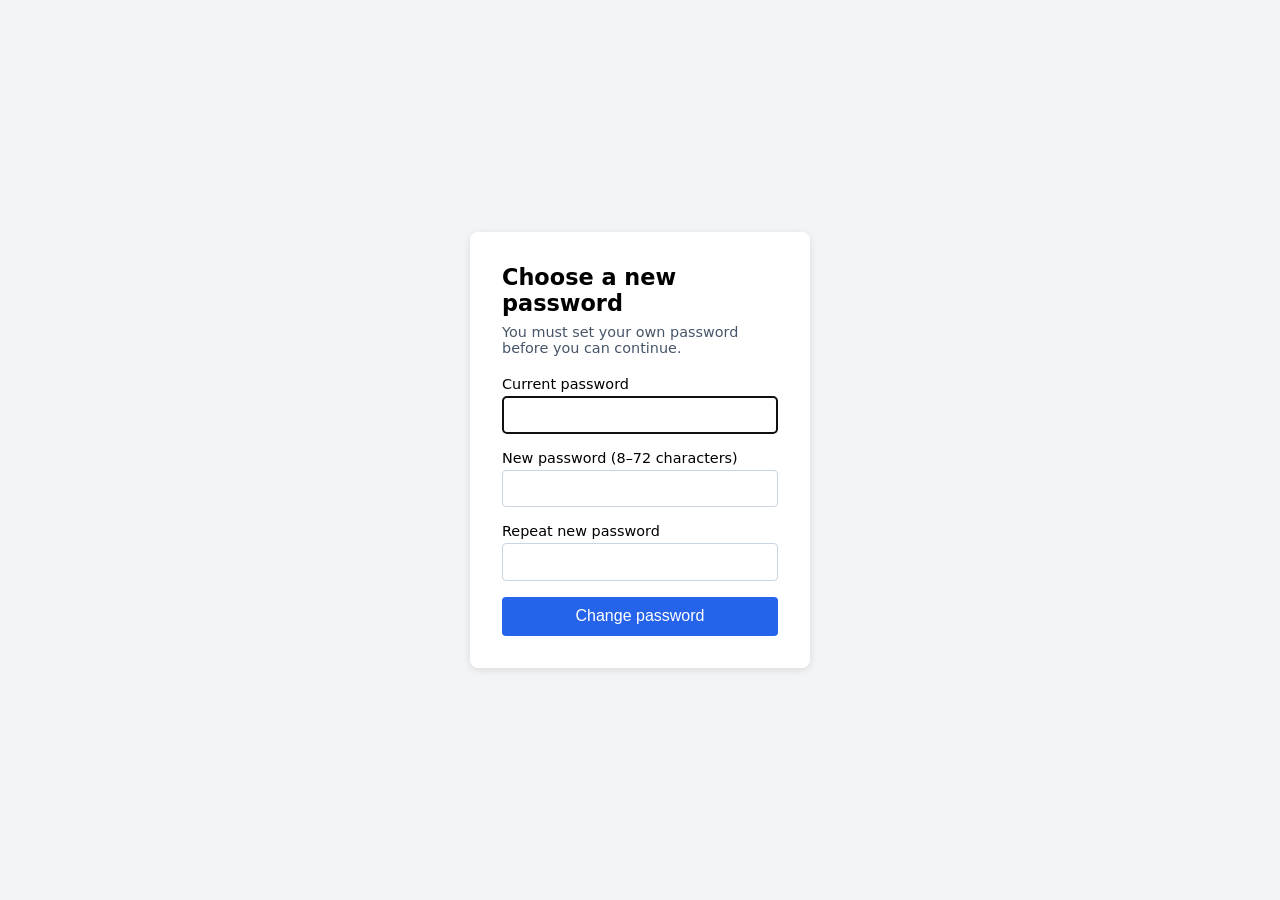
<file: src/main/resources/static/change-password.html>
<!DOCTYPE html>
<html lang="en">
<head>
  <meta charset="UTF-8">
  <meta name="viewport" content="width=device-width, initial-scale=1">
  <title>Change password</title>
  <style>
    body { font-family: system-ui, sans-serif; background: #f3f4f6; display: grid; place-items: center; min-height: 100vh; margin: 0; }
    form { background: #fff; padding: 2rem; border-radius: 8px; box-shadow: 0 2px 8px rgba(0,0,0,.1); width: 100%; max-width: 340px; box-sizing: border-box; }
    h1 { margin: 0 0 .5rem; font-size: 1.4rem; }
    p { margin: 0 0 1.25rem; font-size: .9rem; color: #475569; }
    label { display: block; margin-bottom: 1rem; font-size: .9rem; }
    input { display: block; width: 100%; margin-top: .25rem; padding: .55rem; border: 1px solid #cbd5e1; border-radius: 4px; box-sizing: border-box; font-size: 1rem; }
    button { width: 100%; padding: .65rem; border: 0; border-radius: 4px; background: #2563eb; color: #fff; font-size: 1rem; cursor: pointer; }
    #msg { padding: .6rem; border-radius: 4px; margin-bottom: 1rem; font-size: .9rem; display: none; background: #fee2e2; color: #991b1b; }
  </style>
</head>
<body>
  <form id="f">
    <h1>Choose a new password</h1>
    <p>You must set your own password before you can continue.</p>
    <div id="msg"></div>
    <label>Current password
      <input type="password" id="current" autocomplete="current-password" required autofocus>
    </label>
    <label>New password (8–72 characters)
      <input type="password" id="next" autocomplete="new-password" minlength="8" maxlength="72" required>
    </label>
    <label>Repeat new password
      <input type="password" id="again" autocomplete="new-password" required>
    </label>
    <button type="submit">Change password</button>
  </form>
  <script>
    const msg = document.getElementById('msg');
    const show = t => { msg.textContent = t; msg.style.display = 'block'; };
    document.getElementById('f').addEventListener('submit', async e => {
      e.preventDefault();
      msg.style.display = 'none';
      const next = document.getElementById('next').value;
      if (next !== document.getElementById('again').value) return show('The new passwords do not match.');
      const r = await fetch('/api/auth/change-password', {
        method: 'POST',
        headers: { 'Content-Type': 'application/json' },
        body: JSON.stringify({ currentPassword: document.getElementById('current').value, newPassword: next })
      });
      if (r.status === 204) { location.href = '/'; return; }
      if (r.status === 401) { location.href = '/login.html'; return; }
      const body = await r.json().catch(() => ({}));
      show(body.detail ||'Could not change the password.');
    });
  </script>
</body>
</html>
</file>
